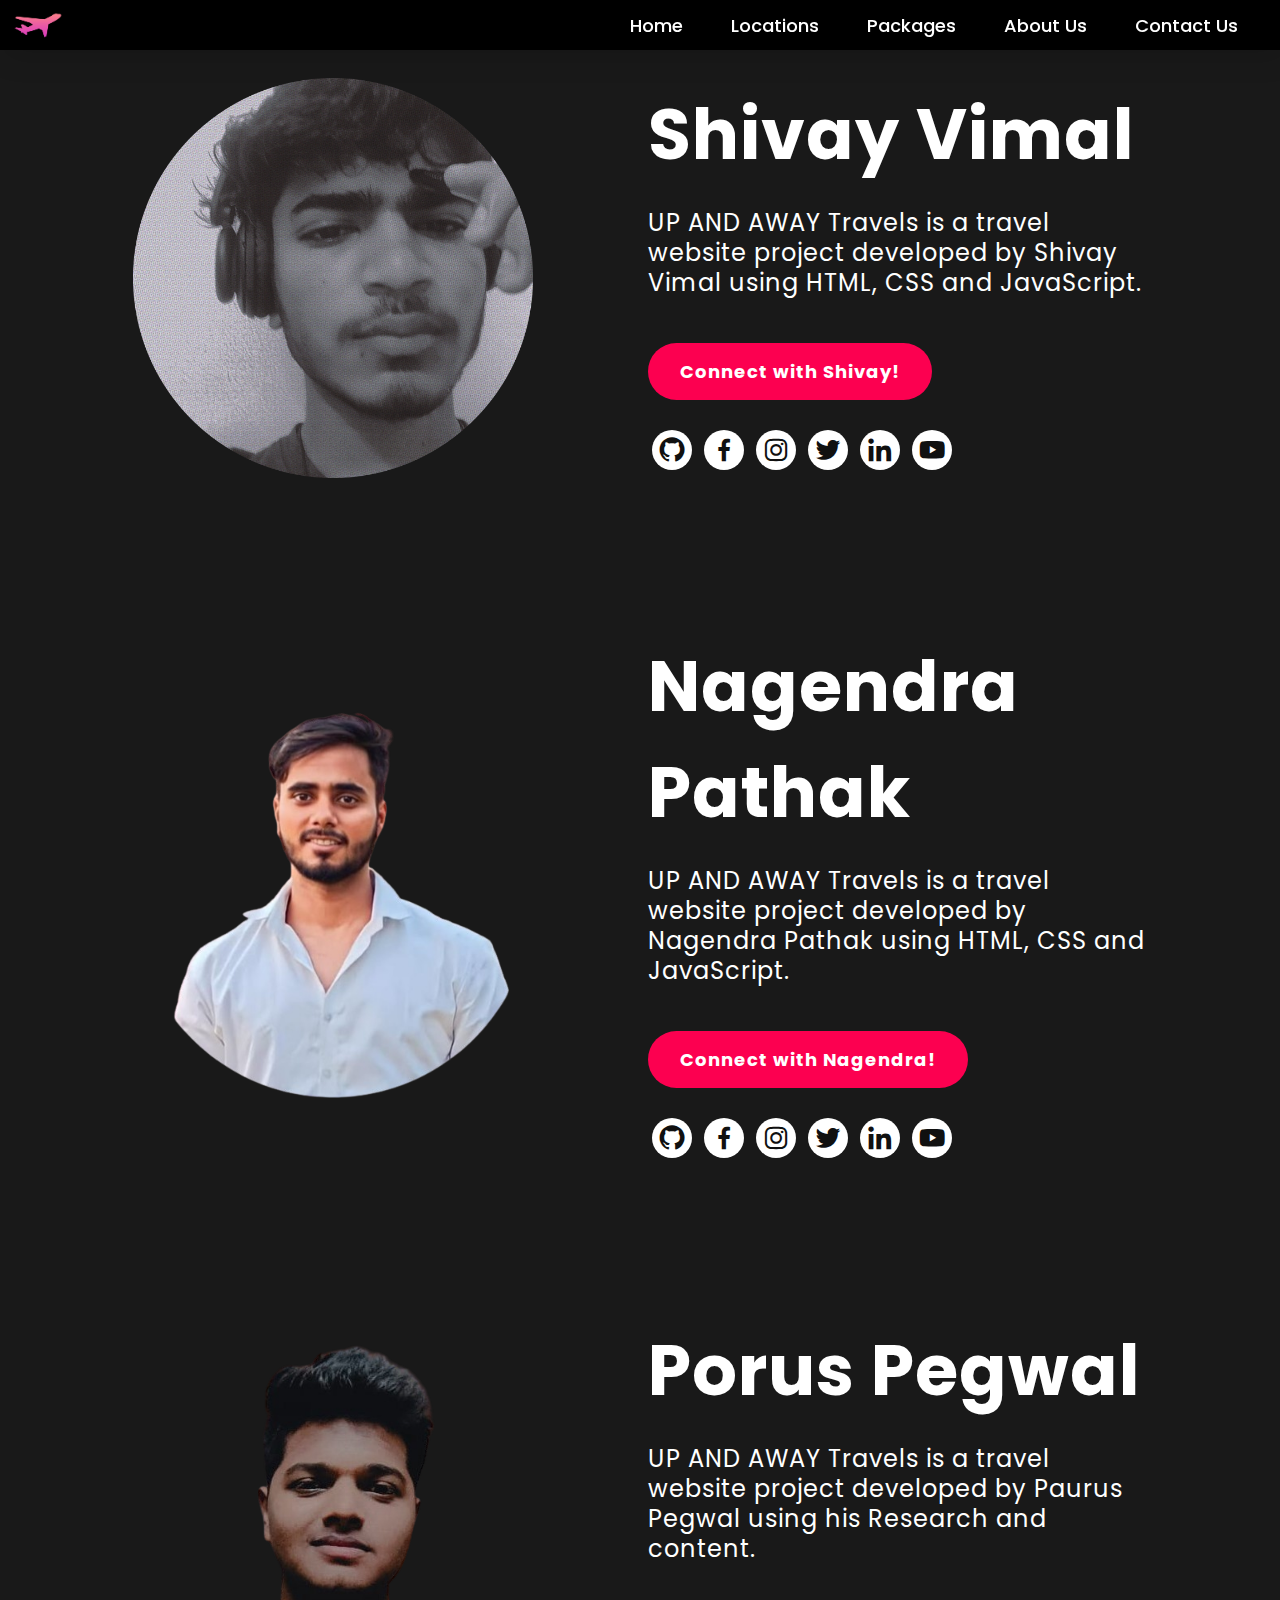
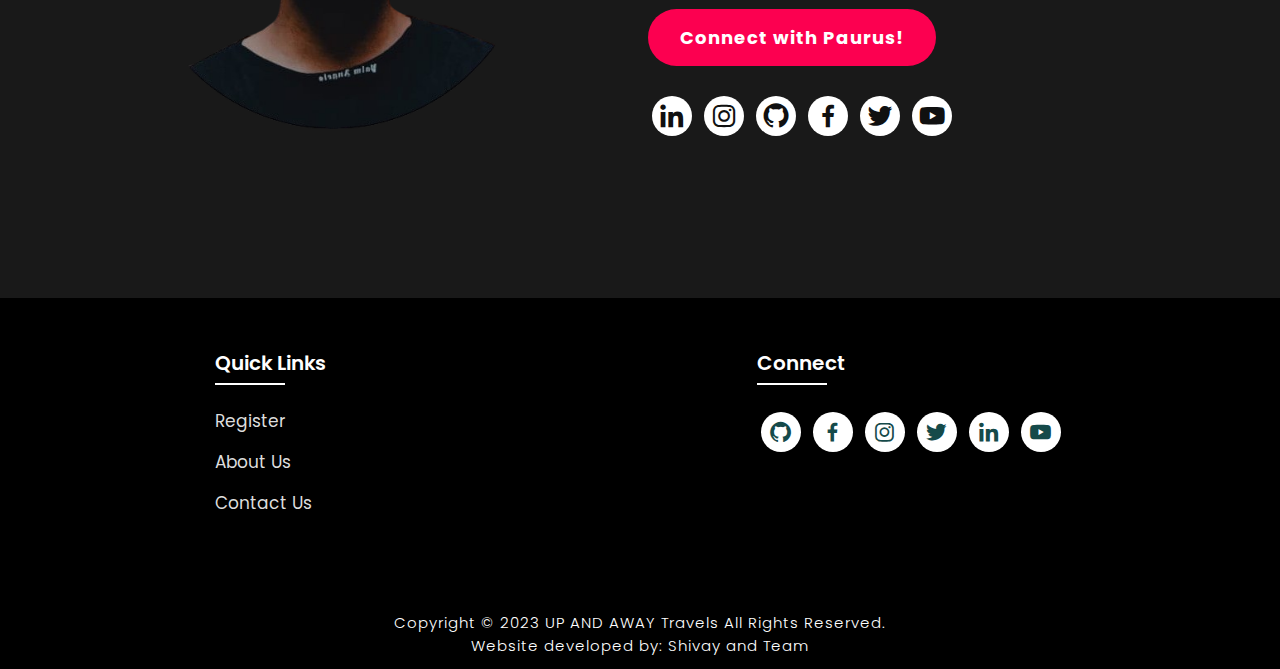
<file: about.html>
<!DOCTYPE html>
<html lang="en">
<head>
    <meta charset="UTF-8">
    <meta http-equiv="X-UA-Compatible" content="IE=edge">
    <meta name="viewport" content="width=device-width, initial-scale=1.0">
    <title>About Us</title>
    <link rel="icon" href="./files/logo.png">
    <link rel="stylesheet" type="text/css" href="css/style.css">
    <link rel="preconnect" href="https://fonts.googleapis.com">
    <link rel="preconnect" href="https://fonts.gstatic.com" crossorigin>
    <link href="https://fonts.googleapis.com/css2?family=Paytone+One&family=Poppins:wght@100;200;300;400;500;600;700;800;900&display=swap" rel="stylesheet">
    <link rel="stylesheet"
    href="https://unpkg.com/boxicons@latest/css/boxicons.min.css">
    <script src="script.js"></script>
    
</head>
<body class="aboutbody">
        <nav class="navbar" id="navbar">
            <img src="./files/logo.png" class="logo" alt="Logo" title="UP AND AWAY Travels">

            <ul >
                <li>
                    <a href="./index.html">Home</a>
                    <a href="./index.html#locations">Locations</a>
                    <a href="./index.html#package">Packages</a>
                    <a href="./about.html">About Us</a>
                    <a href="./contact.html">Contact Us</a>
                </li>
            </ul>
        </nav>
        
    <section class="about">
           <div class="main">
            <img src="./files/aboutpic.png" alt="My Photo">
            <div class="abt-text">
                <h1>Shivay Vimal <span></span></h1>
                <p>UP AND AWAY Travels is a travel website project developed by Shivay Vimal using HTML, CSS and JavaScript.</p>
                <a href="https://www.linkedin.com/in/shivay-vimal-1160a21a0/" class="connectbtn" target="_blank">Connect with Shivay!</a>

                <div class="connect-section">

                    <div class="social-icons">
                                <a href="https://github.com/Shivayvimal" target="_blank"><i class='bx bxl-github'></i></a>
                                <a href="https://www.facebook.com/profile.php?id=100016299660630" target="_blank"><i class='bx bxl-facebook'></i></a>
                                <a href="https://instagram.com/shivayvimal?igshid=YzAwZjE1ZTI0Zg==" target="_blank"><i class='bx bxl-instagram' ></i></a>
                                <a href="https://x.com/Shivayvimal1?t=aE0U4g6tml80Icpf-k5YhA&s=09" target="_blank"><i class='bx bxl-twitter' ></i></a>
                                <a href="https://www.linkedin.com/in/shivay-vimal-1160a21a0/" target="_blank"><i class='bx bxl-linkedin' ></i></a>
                                <a href="https://youtube.com/@god-of-war4?si=q8ouoiEt5e_L9AQO" target="_blank"><i class='bx bxl-youtube' ></i></a>
                    </div>

                </div>
            </div>
            

           </div>
           

    </section>

    <section class="about">
        <div class="main">
         <img src="./files/PIC3.png" alt="Nagendra Pathak">
         <div class="abt-text">
             <h1>Nagendra Pathak <span></span></h1>
             <p>UP AND AWAY Travels is a travel website project developed by Nagendra Pathak using HTML, CSS and JavaScript.</p>
             <a href="https://www.linkedin.com/in/shivay-vimal-1160a21a0/" class="connectbtn" target="_blank">Connect with Nagendra!</a>

             <div class="connect-section">

                 <div class="social-icons">
                             <a href="https://github.com/Nagendra-pathak" target="_blank"><i class='bx bxl-github'></i></a>
                             <a href="https://www.facebook.com/nagendra.pathak.50767?mibextid=ZbWKwL" target="_blank"><i class='bx bxl-facebook'></i></a>
                             <a href="https://www.instagram.com/nagendra.pathak.35/" target="_blank"><i class='bx bxl-instagram' ></i></a>
                             <a href="https://twitter.com/NagendraPa40007" target="_blank"><i class='bx bxl-twitter' ></i></a>
                             <a href="https://www.linkedin.com/in/nagendra-pathak-0b0b45230/" target="_blank"><i class='bx bxl-linkedin' ></i></a>
                             <a href="https://www.youtube.com/@DevilsClubYT" target="_blank"><i class='bx bxl-youtube' ></i></a>
                 </div>

             </div>
         </div>
         

        </div>
        

 </section>



 <section class="about">
    <div class="main">
     <img src="./files/PIC2.png" alt="Nagendra Pathak">
     <div class="abt-text">
         <h1>Porus Pegwal <span></span></h1>
         <p>UP AND AWAY Travels is a travel website project developed by Paurus Pegwal using his Research and content.</p>
         <a href="https://www.linkedin.com/in/shivay-vimal-1160a21a0/" class="connectbtn" target="_blank">Connect with Paurus!</a>

         <div class="connect-section">

             <div class="social-icons">
                        <a href="https://www.linkedin.com/in/paurus-a334bb201?utm_source=share&utm_campaign=share_via&utm_content=profile&utm_medium=android_app" target="_blank"><i class='bx bxl-linkedin' ></i></a>
                        <a href="https://instagram.com/porush_2108?igshid=NzZlODBkYWE4Ng==" target="_blank"><i class='bx bxl-instagram' ></i></a>
                        <a href="https://github.com/Shivayvimal" target="_blank"><i class='bx bxl-github'></i></a>
                         <a href="https://www.facebook.com/profile.php?id=100016299660630" target="_blank"><i class='bx bxl-facebook'></i></a>
                         <a href="https://x.com/Porush77161177?t=f8WyYNsBoYIsWIDiom9oOA&s=09" target="_blank"><i class='bx bxl-twitter' ></i></a>
                        <a href="https://youtube.com/@god-of-war4?si=q8ouoiEt5e_L9AQO" target="_blank"><i class='bx bxl-youtube' ></i></a>
             </div>

         </div>
     </div>
     

    </div>
    

</section>


    <!-- Footer -->

<!-- Footer -->

<section class="footer">
    <div class="foot">
        <div class="footer-content">
            
            <div class="footlinks">
                <h4>Quick Links</h4>
                <ul>
                    <li><a href="./register.html">Register</a></li>
                    <li><a href="./about.html">About Us</a></li>
                    <li><a href="./contact.html">Contact Us</a></li>
                </ul>
            </div>

            <div class="footlinks">
                <h4>Connect</h4>
                <div class="social">
                    <a href="https://github.com/Shivayvimal" target="_blank"><i class='bx bxl-github'></i></a>
                    <a href="https://www.facebook.com/profile.php?id=100016299660630" target="_blank"><i class='bx bxl-facebook'></i></a>
                    <a href="https://instagram.com/shivayvimal?igshid=YzAwZjE1ZTI0Zg==" target="_blank"><i class='bx bxl-instagram' ></i></a>
                    <a href="https://x.com/Shivayvimal1?t=aE0U4g6tml80Icpf-k5YhA&s=09" target="_blank"><i class='bx bxl-twitter' ></i></a>
                    <a href="https://www.linkedin.com/in/shivay-vimal-1160a21a0/" target="_blank"><i class='bx bxl-linkedin' ></i></a>
                    <a href="https://youtube.com/@god-of-war4?si=q8ouoiEt5e_L9AQO" target="_blank"><i class='bx bxl-youtube' ></i></a>
                </div>
            </div>
            
        </div>
    </div>

    <div class="end">
        <p>Copyright © 2023 UP AND AWAY Travels All Rights Reserved.<br>Website developed by: Shivay and Team</p>
    </div>
</section>

</body>
</html>
</file>
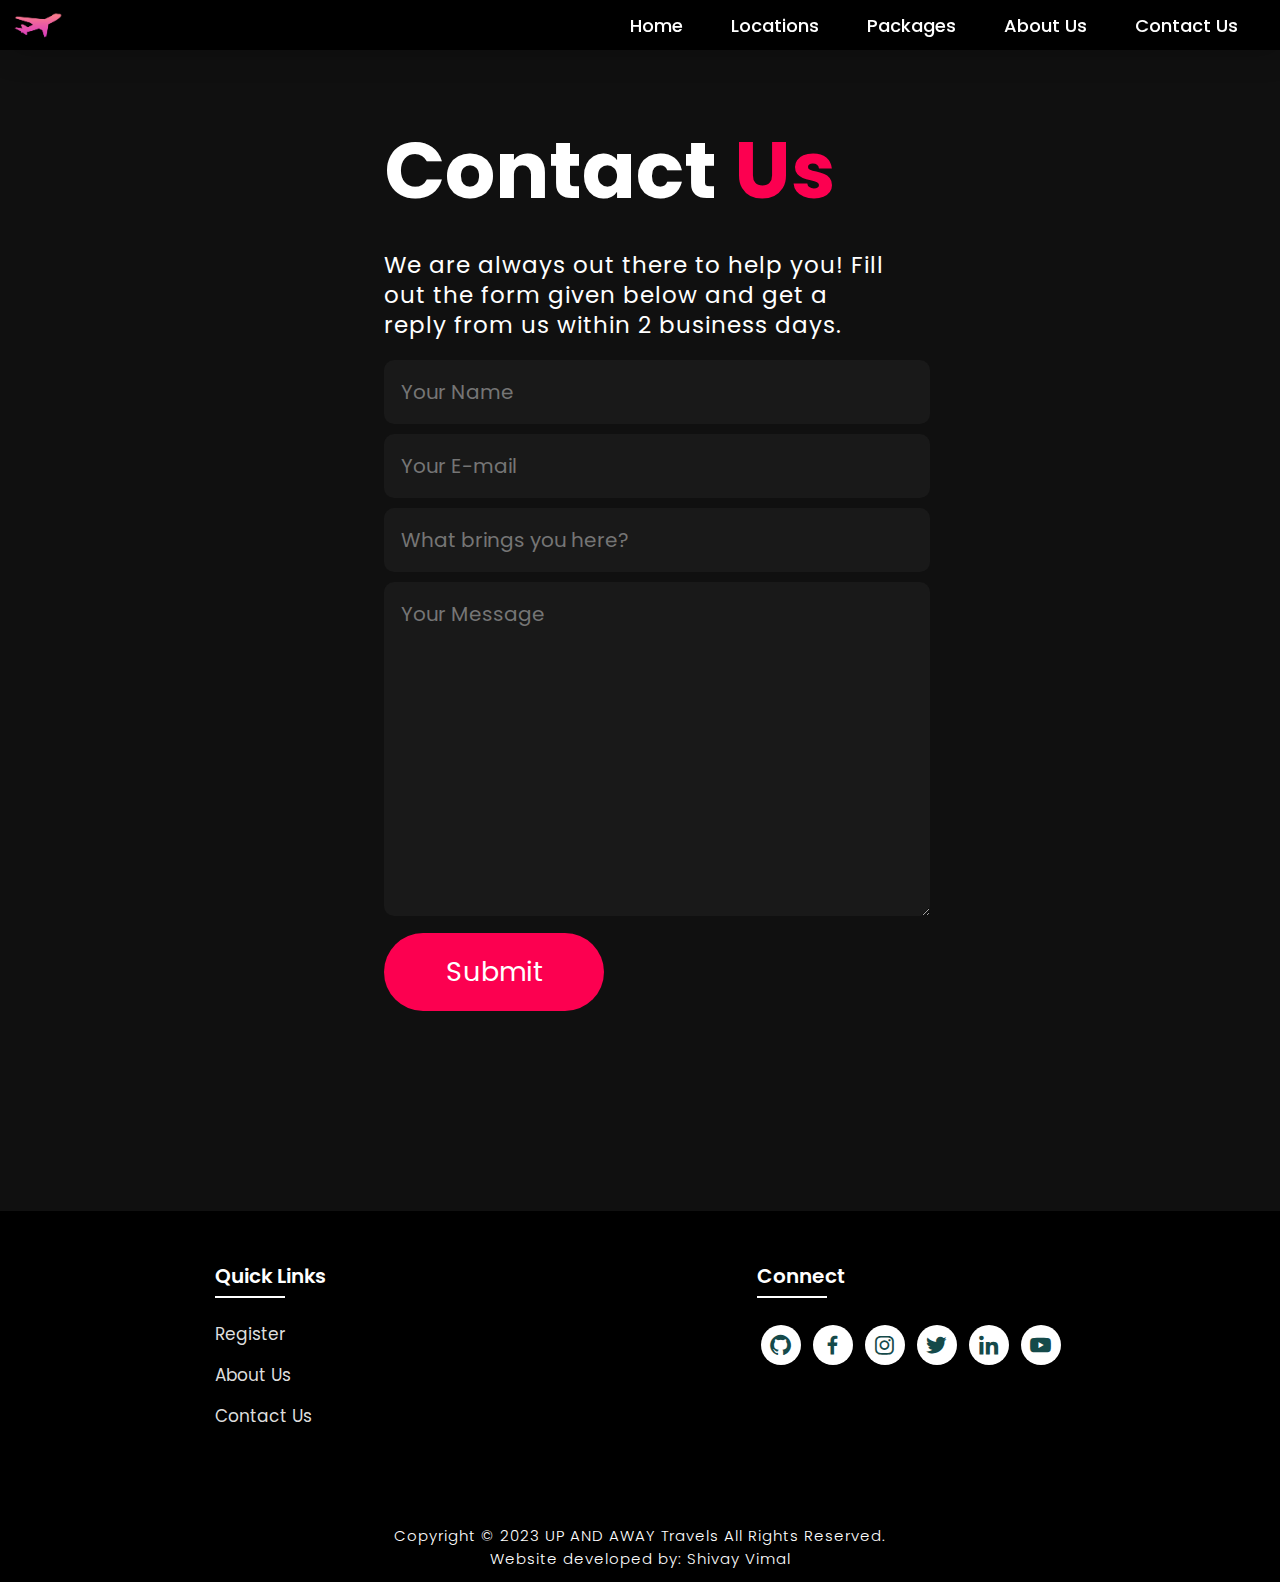
<file: contact.html>
<!DOCTYPE html>
<html lang="en">
<head>
    <meta charset="UTF-8">
    <meta http-equiv="X-UA-Compatible" content="IE=edge">
    <meta name="viewport" content="width=device-width, initial-scale=1.0">
    <title>Contact Us</title>
    <link rel="icon" href="./files/logo.png">
    <link rel="stylesheet" type="text/css" href="css/style.css">
    <link rel="preconnect" href="https://fonts.googleapis.com">
    <link rel="preconnect" href="https://fonts.gstatic.com" crossorigin>
    <link href="https://fonts.googleapis.com/css2?family=Paytone+One&family=Poppins:wght@100;200;300;400;500;600;700;800;900&display=swap" rel="stylesheet">   
    <link rel="stylesheet"
    href="https://unpkg.com/boxicons@latest/css/boxicons.min.css">
    <script src="script.js"></script>
    
</head>

<body class="contactbody">
           <nav class="navbar" id="navbar">
            <img src="./files/logo.png" class="logo" alt="Logo" title="UP AND AWA Travels">

            <ul class="navbar" id="navbar">
                <li>
                    <a href="./index.html">Home</a>
                    <a href="./index.html#locations">Locations</a>
                    <a href="./index.html#package">Packages</a>
                    <a href="./about.html">About Us</a>
                    <a href="./contact.html">Contact Us</a>
                </li>
            </ul>
        </nav>

        <section class="contact">
            <div class="contact-form">
                <h1>Contact <span>Us</span></h1>
                <p>We are always out there to help you! Fill out the form given below and get a reply from us within 2 business days.</p>
            <form action="">
                <input type="text" name="myname" placeholder="Your Name" required>
                <input type="email" name="email" placeholder="Your E-mail" required>
                <input type="text" name="subject" placeholder="What brings you here?" required>
                <textarea name="message" cols="30" rows="10" placeholder="Your Message" required></textarea>
                <input type="submit" value="Submit" class="submit-btn">
            </form>
            </div>
            
        </section>

<!-- Footer -->

<section class="footer">
    <div class="foot">
        <div class="footer-content">
            
            <div class="footlinks">
                <h4>Quick Links</h4>
                <ul>
                    <li><a href="./register.html">Register</a></li>
                    <li><a href="./about.html">About Us</a></li>
                    <li><a href="./contact.html">Contact Us</a></li>
                </ul>
            </div>

            <div class="footlinks">
                <h4>Connect</h4>
                <div class="social">
                    <a href="https://github.com/Shivayvimal" target="_blank"><i class='bx bxl-github'></i></a>
                    <a href="https://www.facebook.com/profile.php?id=100016299660630" target="_blank"><i class='bx bxl-facebook'></i></a>
                    <a href="https://instagram.com/shivayvimal?igshid=YzAwZjE1ZTI0Zg==" target="_blank"><i class='bx bxl-instagram' ></i></a>
                    <a href="https://x.com/Shivayvimal1?t=aE0U4g6tml80Icpf-k5YhA&s=09" target="_blank"><i class='bx bxl-twitter' ></i></a>
                    <a href="https://www.linkedin.com/in/shivay-vimal-1160a21a0?utm_source=share&utm_campaign=share_via&utm_content=profile&utm_medium=android_app" target="_blank"><i class='bx bxl-linkedin' ></i></a>
                    <a href="https://youtube.com/@god-of-war4?si=q8ouoiEt5e_L9AQO" target="_blank"><i class='bx bxl-youtube' ></i></a>
                </div>
            </div>
            
        </div>
    </div>

    <div class="end">
        <p>Copyright © 2023 UP AND AWAY Travels All Rights Reserved.<br>Website developed by: Shivay Vimal</p>
    </div>
</section>

</body>
</html>
</file>
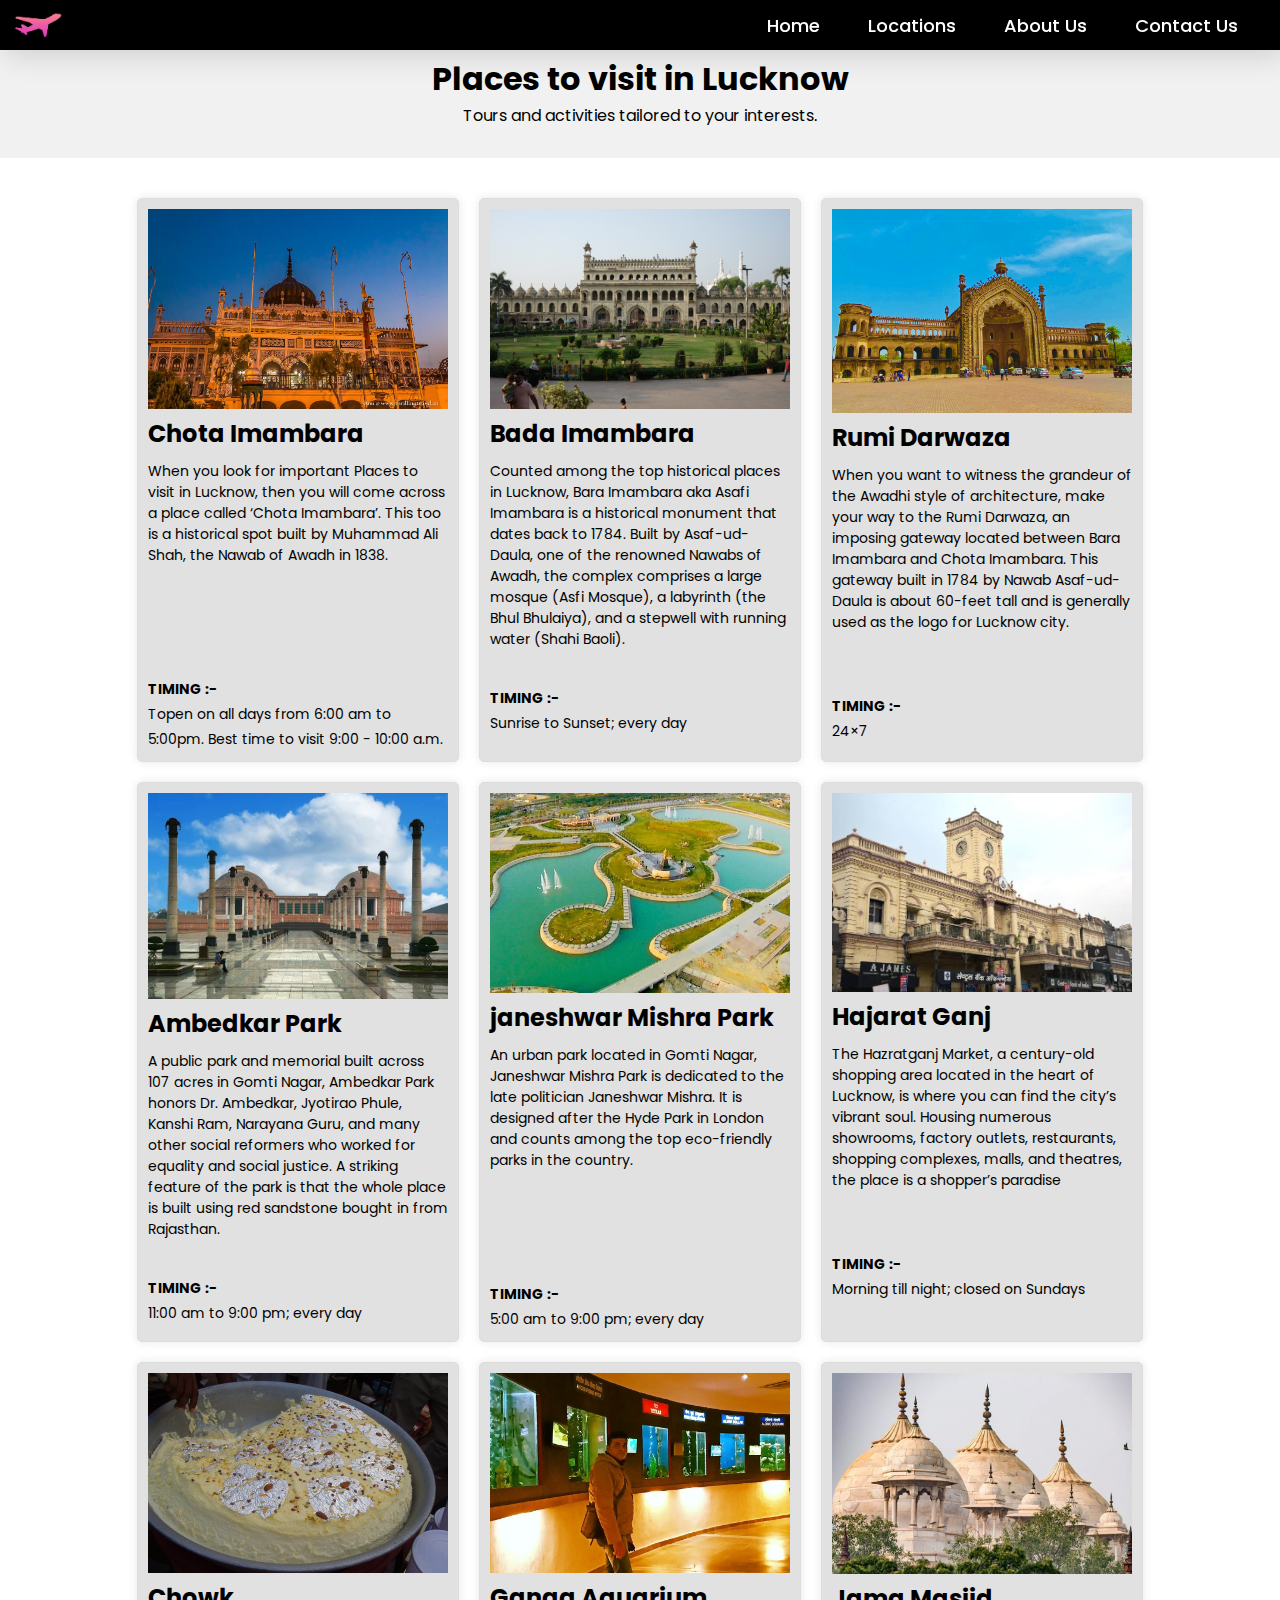
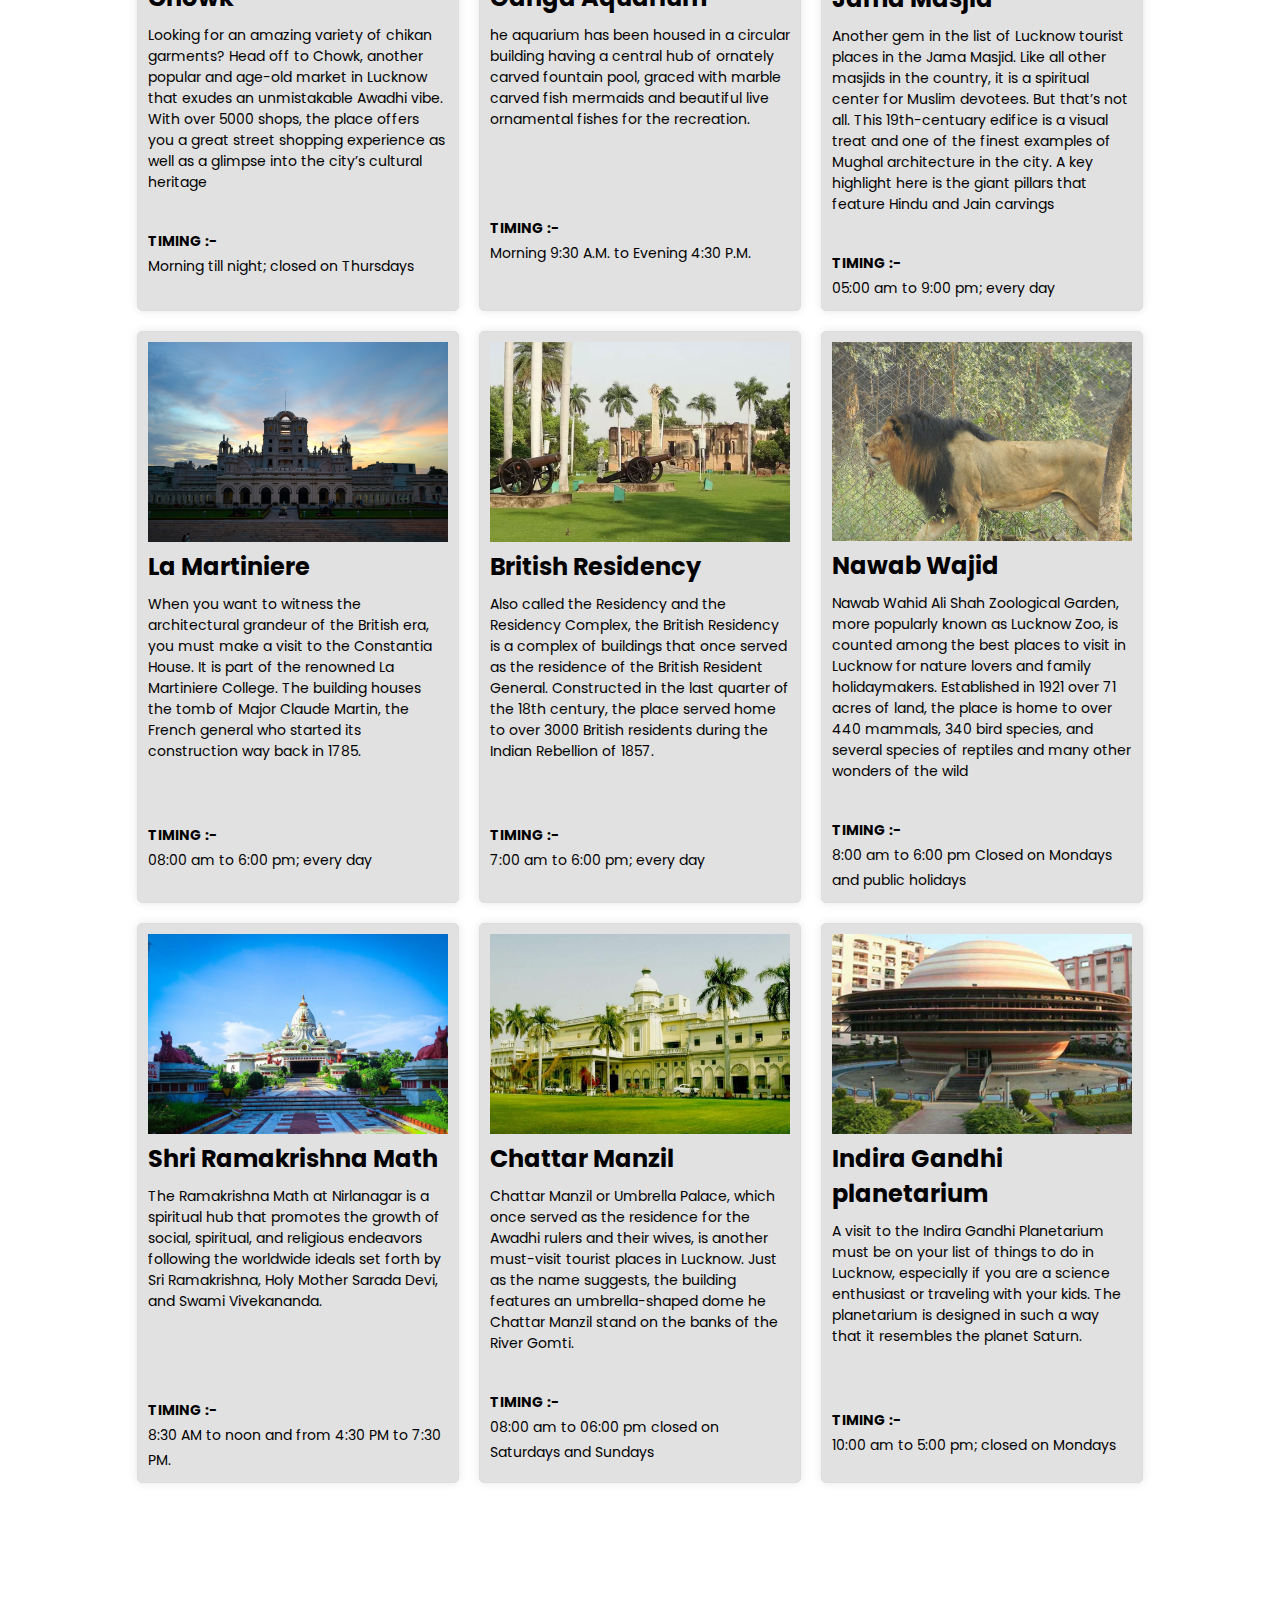
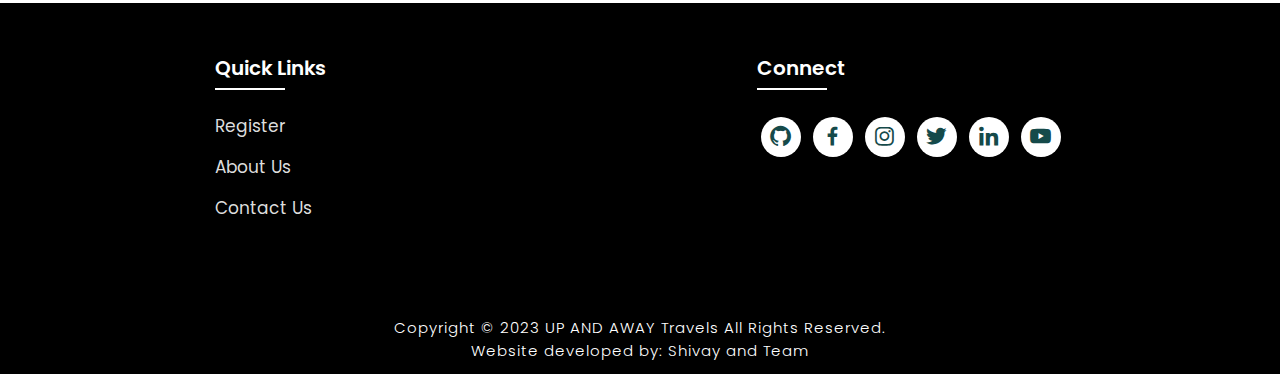
<file: lucknow.html>
<!DOCTYPE html>
<html lang="en">
<head>
    <meta charset="UTF-8">
    <meta http-equiv="X-UA-Compatible" content="IE=edge">
    <meta name="viewport" content="width=device-width, initial-scale=1.0">
    <title>Lucknow</title>
    <link rel="icon" href="./files/logo.png">
    <link rel="stylesheet" type="text/css" href="./css/style.css">
    <link rel="preconnect" href="https://fonts.googleapis.com">
    <link rel="preconnect" href="https://fonts.gstatic.com" crossorigin>
    <link href="https://fonts.googleapis.com/css2?family=Paytone+One&family=Poppins:wght@100;200;300;400;500;600;700;800;900&display=swap" rel="stylesheet">
    <link rel="stylesheet"
    href="https://unpkg.com/boxicons@latest/css/boxicons.min.css">
    <script src="script.js"></script>
   
</head>
<body>
    <nav class="navbar" id="navbar">
        <img src="./files/logo.png" class="logo" alt="Logo" title="UP AND AWAY Travels">

        <ul >
            <li>
                <a href="./index.html">Home</a>
                <a href="./index.html#locations">Locations</a>
                <!-- <a href="./index.html#package">Packages</a>  -->
                <a href="./about.html">About Us</a>
                <a href="./contact.html">Contact Us</a>
            </li>
        </ul>
    </nav>
    <div class="header">
        <br>
        <h1>Places to visit in Lucknow </h1>
        <p>Tours and activities tailored to your interests.</p>
    </div>
    <div class="places">
        <div class="place">
            <a href="https://en.wikipedia.org/wiki/Chota_Imambara" target="_blank">
            <img src="./files/Chota-Imambara.jpg" alt="Chota-Imambara"></a>
            <h2>Chota Imambara</h2>
            <p>When you look for important Places to visit in Lucknow, then you will come across a place called ‘Chota Imambara’. This too is a historical spot built by Muhammad Ali Shah, the Nawab of Awadh in 1838.</p>
           <br><br><br> <span><br>
            <b>TIMING :-</b><br>Topen on all days from 6:00 am to 5:00pm. Best time to visit 9:00 - 10:00 a.m.</span>
        </div>
        <div class="place">
            <a href="https://en.wikipedia.org/wiki/Bara_Imambara" target="_blank">
            <img src="./files/bada-imambara.jpg" alt="bada-imambara" ></a>
            <h2>Bada Imambara</h2>
            <p>Counted among the top historical places in Lucknow, Bara Imambara aka Asafi Imambara is a historical monument that dates back to 1784. Built by Asaf-ud-Daula, one of the renowned Nawabs of Awadh, the complex comprises a large mosque (Asfi Mosque), a labyrinth (the Bhul Bhulaiya), and a stepwell with running water (Shahi Baoli). </p>
            <span><br>
            <b>TIMING :-</b><br>Sunrise to Sunset; every day 
        </span>
        </div>
        <div class="place">
            <a href="https://en.wikipedia.org/wiki/Rumi_Darwaza" target="_blank">
            <img src="./files/roomi-darwaz.jpg" alt="roomi-darwaz"></a>
            <h2>Rumi Darwaza</h2>
            <p>When you want to witness the grandeur of the Awadhi style of architecture, make your way to the Rumi Darwaza, an imposing gateway located between Bara Imambara and Chota Imambara. This gateway built in 1784 by Nawab Asaf-ud-Daula is about 60-feet tall and is generally used as the logo for Lucknow city. </p>
           <br> <span><br>
            <b>TIMING :-</b><br>24×7</span>
        </div>
        <div class="place">
            <a href="https://en.wikipedia.org/wiki/Ambedkar_Memorial_Park" target="_blank">
            <img src="./files/ambedkar-park.jpg" alt="ambedkar-park"></a>
            <h2>Ambedkar Park</h2>
            <p>A public park and memorial built across 107 acres in Gomti Nagar, Ambedkar Park honors Dr. Ambedkar, Jyotirao Phule, Kanshi Ram, Narayana Guru, and many other social reformers who worked for equality and social justice. A striking feature of the park is that the whole place is built using red sandstone bought in from Rajasthan.</p>
            <span><br>
            <b>TIMING :-</b><br>11:00 am to 9:00 pm; every day </span>
        </div>
        <div class="place">
            <a href="https://en.wikipedia.org/wiki/Janeshwar_Mishra_Park" target="_blank">
            <img src="./files/janeshwar-mishra-park.jpg" alt="janeshwar-mishra-park"></a>
            <h2>janeshwar Mishra Park</h2>
            <p>An urban park located in Gomti Nagar, Janeshwar Mishra Park is dedicated to the late politician Janeshwar Mishra. It is designed after the Hyde Park in London and counts among the top eco-friendly parks in the country.</p>
            <br>
           <br><br><span><br>
            <b>TIMING :-</b><br>5:00 am to 9:00 pm; every day </span>
        </div>
        <div class="place">
            <a href="https://en.wikipedia.org/wiki/Hazratganj" target="_blank">
            <img src="./files/hajarat-gaj.jpeg" alt="hajarat-gaj"></a>
            <h2>Hajarat Ganj</h2>
            <p>The Hazratganj Market, a century-old shopping area located in the heart of Lucknow, is where you can find the city’s vibrant soul. Housing numerous showrooms, factory outlets, restaurants, shopping complexes, malls, and theatres, the place is a shopper’s paradise</p>
           <br> <span><br>
            <b>TIMING :-</b><br>Morning till night; closed on Sundays
        <!-- <b>Must-visit destinations</b>Sahara Mall, Janpath, Kashmir Government Arts Emporium, Gandhi Ashram, Ram Advani Booksellers, Naza Computer Market</span> -->
        </div>  
        <div class="place">
            <a href="https://www.lucknowonline.in/city-guide/chowk-lucknow" target="_blank">
            <img src="./files/chowk.jpg" alt="chowk"></a>
            <h2>Chowk</h2>
            <p>Looking for an amazing variety of chikan garments? Head off to Chowk, another popular and age-old market in Lucknow that exudes an unmistakable Awadhi vibe. With over 5000 shops, the place offers you a great street shopping experience as well as a glimpse into the city’s cultural heritage</p>
            <span><br>
            <b>TIMING :-</b><br>Morning till night; closed on Thursdays</span>
        </div>
        <div class="place">
            <a href="https://www.nbfgr.res.in/Ganga_Aquarium/" target="_blank">
            <img src="./files/ganga aquarium.jpg" alt="ganga aquarium"></a>
            <h2>Ganga Aquarium</h2>
            <p>he aquarium has been housed in a circular building having a central hub of ornately carved fountain pool, graced with marble carved fish mermaids and beautiful live ornamental fishes for the recreation.</p>
            
            
            <br>
            <br><span><br>
            <b>TIMING :-</b><br>Morning 9:30 A.M. to Evening 4:30 P.M.</span>
        </div>
        <div class="place">
            <a href="https://en.wikipedia.org/wiki/Jama_Mosque,_Lucknow" target="_blank">
            <img src="./files/moti-masqid.jpg" alt="moti-masqid"></a>
            <h2>Jama Masjid</h2>
            <p>Another gem in the list of Lucknow tourist places in the Jama Masjid. Like all other masjids in the country, it is a spiritual center for Muslim devotees. But that’s not all. This 19th-centuary edifice is a visual treat and one of the finest examples of Mughal architecture in the city. A key highlight here is the giant pillars that feature Hindu and Jain carvings</p>
            <span><br>
            <b>TIMING :-</b><br>05:00 am to 9:00 pm; every day</span>
        </div>
        <div class="place">
            <a href="https://en.wikipedia.org/wiki/La_Martini%C3%A8re_College,_Lucknow" target="_blank">
            <img src="./files/La_Martiniere_87.jpg" alt="La_Martiniere_87"></a>
            <h2>La Martiniere</h2>
            <p>When you want to witness the architectural grandeur of the British era, you must make a visit to the Constantia House. It is part of the renowned La Martiniere College. The building houses the tomb of Major Claude Martin, the French general who started its construction way back in 1785.</p>
            <br><span><br>
            <b>TIMING :-</b><br> 08:00 am to 6:00 pm; every day</span>
        </div>
        <div class="place">
            <a href="https://en.wikipedia.org/wiki/The_Residency,_Lucknow" target="_blank">
            <img src="./files/british-residency.jpg" alt="british-residency"></a>
            <h2>British Residency</h2>
            <p>Also called the Residency and the Residency Complex, the British Residency is a complex of buildings that once served as the residence of the British Resident General. Constructed in the last quarter of the 18th century, the place served home to over 3000 British residents during the Indian Rebellion of 1857.</p>
            <br><span><br>
            <b>TIMING :-</b><br>7:00 am to 6:00 pm; every day</span>
        </div>
        <div class="place">
            <a href="https://en.wikipedia.org/wiki/Nawab_Wajid_Ali_Shah_Prani_Udyan" target="_blank">
            <img src="./files/Nawab-Wajid.jpg" alt="Nawab-Wajid"></a>
            <h2>Nawab Wajid</h2>
            <p>Nawab Wahid Ali Shah Zoological Garden, more popularly known as Lucknow Zoo, is counted among the best places to visit in Lucknow for nature lovers and family holidaymakers. Established in 1921 over 71 acres of land, the place is home to over 440 mammals, 340 bird species, and several species of reptiles and many other wonders of the wild</p>
            <span><br>
            <b>TIMING :-</b><br>
            8:00 am to 6:00 pm 
            Closed on Mondays and public holidays</span>
        </div>
        <div class="place">
            <a href="https://en.wikipedia.org/wiki/Ramakrishna_Math" target="_blank">
            <img src="./files/shri-ramakrishna-math.jpg" alt="shri-ramakrishna-math"></a>
            <h2>Shri Ramakrishna Math</h2>
            <p>The Ramakrishna Math at Nirlanagar is a spiritual hub that promotes the growth of social, spiritual, and religious endeavors following the worldwide ideals set forth by Sri Ramakrishna, Holy Mother Sarada Devi, and Swami Vivekananda.</p>
            <br><br><span><br>
            <b>TIMING :-</b><br>8:30 AM to noon and from 4:30 PM to 7:30 PM.</span>
        </div>
        <div class="place">
            <a href="https://en.wikipedia.org/wiki/Chattar_Manzil" target="_blank">
            <img src="./files/chattar-manzil.jpg" alt="chattar-manzil"></a>
            <h2>Chattar Manzil</h2>
            <p>Chattar Manzil or Umbrella Palace, which once served as the residence for the Awadhi rulers and their wives, is another must-visit tourist places in Lucknow. Just as the name suggests, the building features an umbrella-shaped dome he Chattar Manzil stand on the banks of the River Gomti.</p>
            <span><br>
            <b>TIMING :-</b><br> 08:00 am to 06:00 pm closed on Saturdays and Sundays</span>
        </div>
        <!-- <div class="place">
            <img src="./files/1857-memorial-museum.jpg" alt="1857-memorial-museum">
            <h2>1857 Memorial Museum</h2>
            <p>When you look for important Places to visit in Lucknow, then you will come across a place called ‘Chota Imambara’. This too is a historical spot built by Muhammad Ali Shah, the Nawab of Awadh in 1838.</p>
            <span><br>
            <b>TIMING</b><br>The Imambara remains open on all days from 6:00 am to 5:00pm. Best time to visit 9:00 - 10:00 a.m.</span>
        </div> -->
        <div class="place">
            <a href="https://en.wikipedia.org/wiki/Indira_Gandhi_Planetarium" target="_blank">
            <img src="./files/indira-gandhi-planetarium.jpg" alt="indira-gandhi-planetarium"></a>
            <h2>Indira Gandhi planetarium</h2>
            <p>A visit to the Indira Gandhi Planetarium must be on your list of things to do in Lucknow, especially if you are a science enthusiast or traveling with your kids. The planetarium is designed in such a way that it resembles the planet Saturn.</p>
            <br><span><br>
            <b>TIMING :-</b><br>10:00 am to 5:00 pm; closed on Mondays</span>
        </div>
       
    <!-- <footer></footer> -->
    </div>
    <script src="script.js"></script>
    <section class="footer">
        <div class="foot">
            <div class="footer-content">
                
                <div class="footlinks">
                    <h4>Quick Links</h4>
                    <ul>
                        <li><a href="./register.html">Register</a></li>
                        <li><a href="./about.html">About Us</a></li>
                        <li><a href="./contact.html">Contact Us</a></li>
                    </ul>
                </div>
    
                <div class="footlinks">
                    <h4>Connect</h4>
                    <div class="social">
                        <a href="https://github.com/Shivayvimal" target="_blank"><i class='bx bxl-github'></i></a>
                        <a href="https://www.facebook.com/profile.php?id=100016299660630" target="_blank"><i class='bx bxl-facebook'></i></a>
                        <a href="https://instagram.com/shivayvimal?igshid=YzAwZjE1ZTI0Zg==" target="_blank"><i class='bx bxl-instagram' ></i></a>
                        <a href="https://x.com/Shivayvimal1?t=aE0U4g6tml80Icpf-k5YhA&s=09" target="_blank"><i class='bx bxl-twitter' ></i></a>
                        <a href="https://www.linkedin.com/in/shivay-vimal-1160a21a0?utm_source=share&utm_campaign=share_via&utm_content=profile&utm_medium=android_app" target="_blank"><i class='bx bxl-linkedin' ></i></a>
                        <a href="https://youtube.com/@god-of-war4?si=q8ouoiEt5e_L9AQO" target="_blank"><i class='bx bxl-youtube' ></i></a>
                        
                    </div>
                </div>
                
            </div>
        </div>
    
        <div class="end">
            <p>Copyright © 2023 UP AND AWAY Travels All Rights Reserved.<br>Website developed by: Shivay and Team</p>
        </div>
    </section>
</body>
</html>
</file>
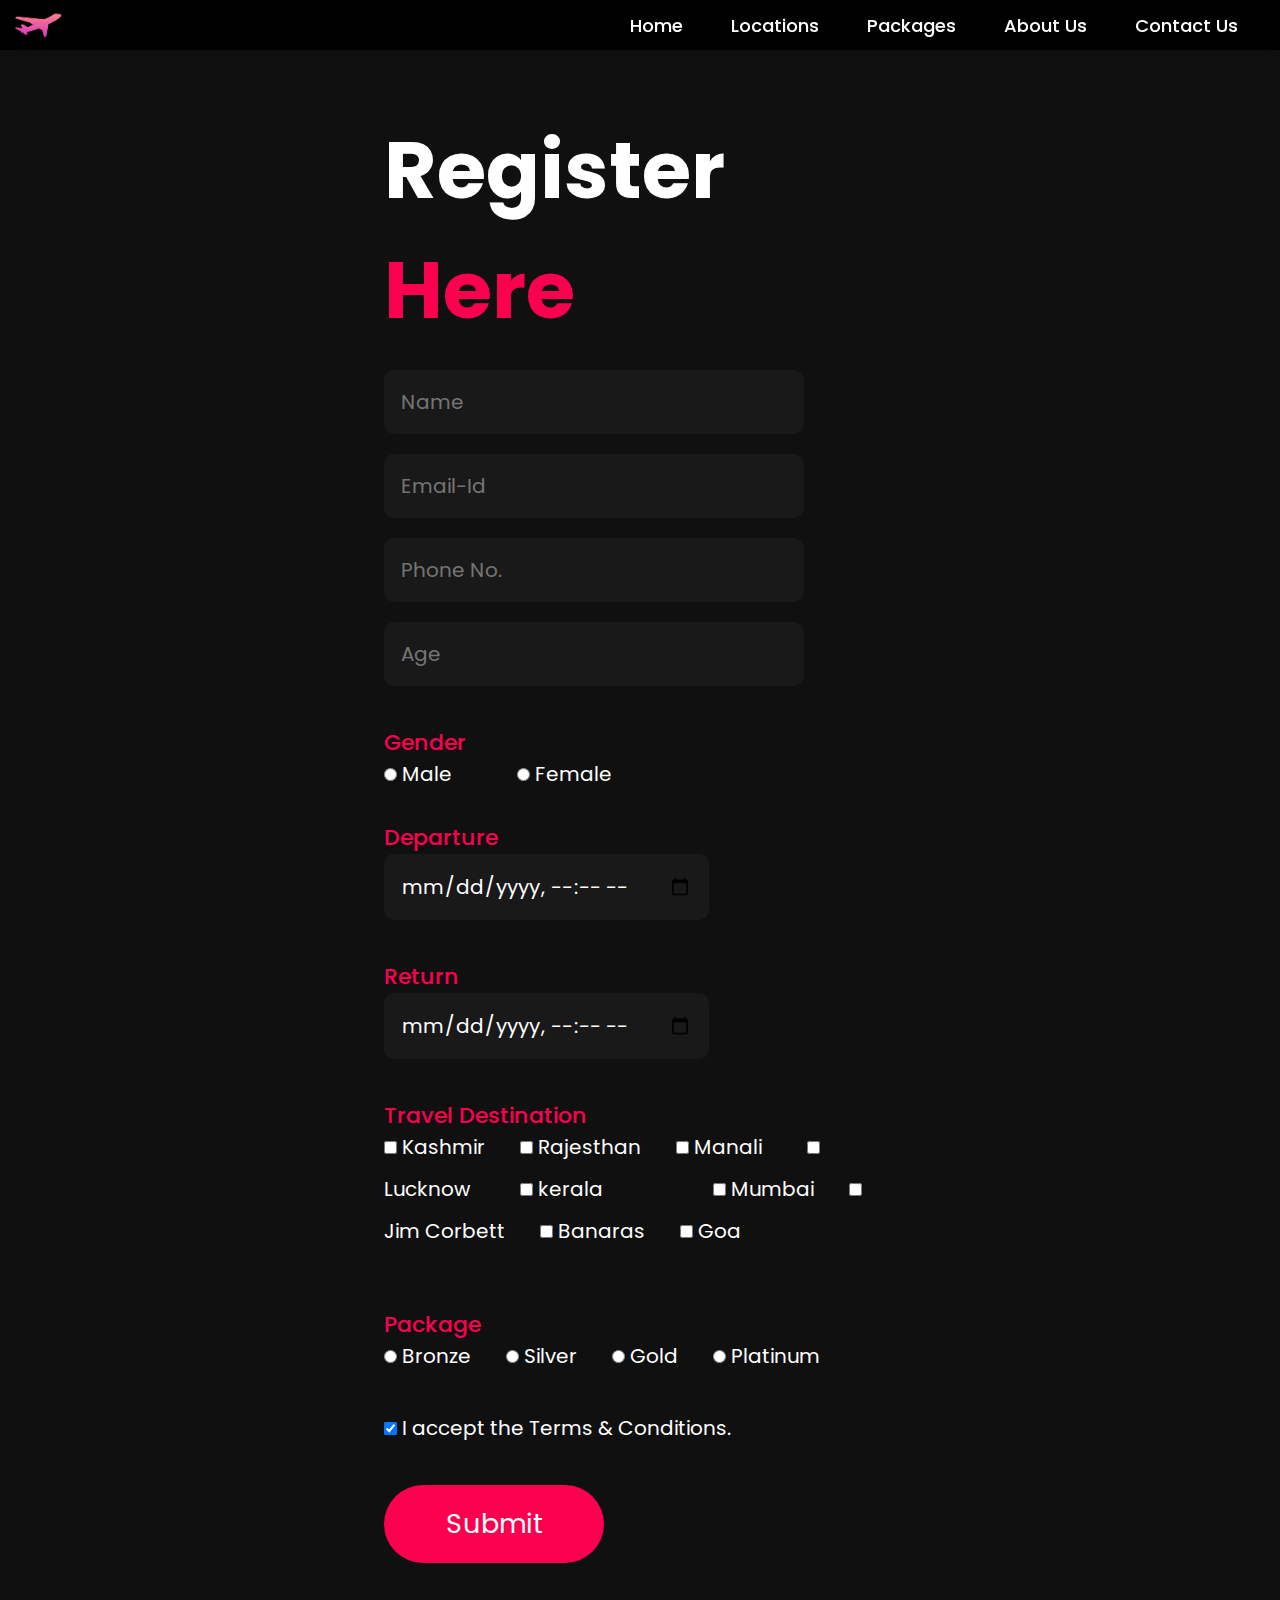
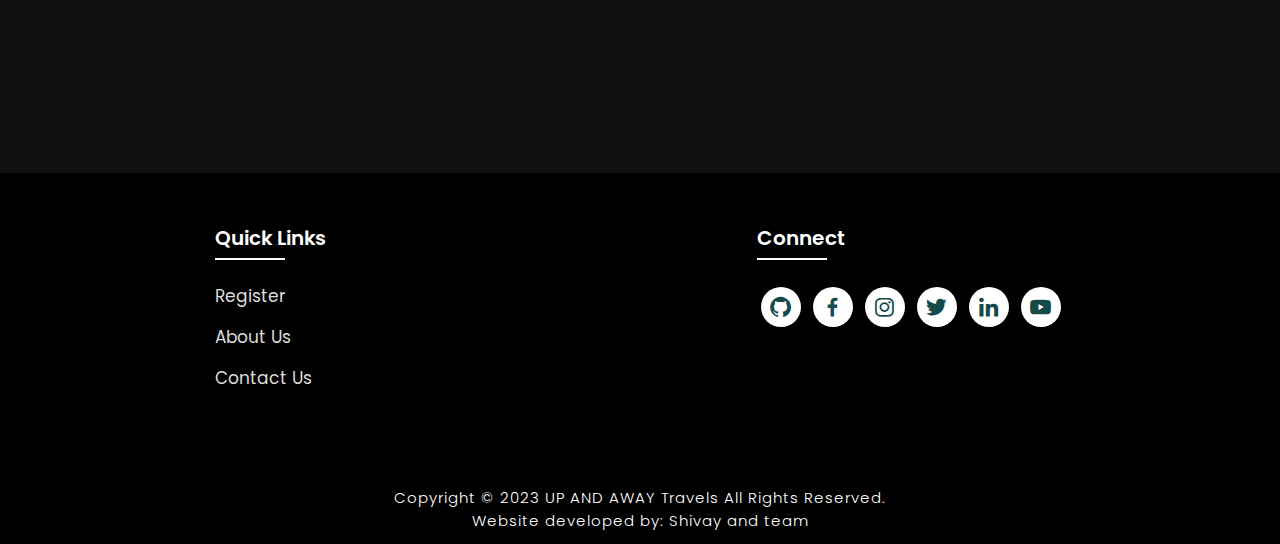
<file: register.html>
<!DOCTYPE html>
<html lang="en">
<head>
    <meta charset="UTF-8">
    <meta http-equiv="X-UA-Compatible" content="IE=edge">
    <meta name="viewport" content="width=device-width, initial-scale=1.0">
    <title>Register Here</title>
    <link rel="icon" href="./files/logo.png">
    <link rel="stylesheet" type="text/css" href="css/style.css">
    <link rel="preconnect" href="https://fonts.googleapis.com">
    <link rel="preconnect" href="https://fonts.gstatic.com" crossorigin>
    <link href="https://fonts.googleapis.com/css2?family=Paytone+One&family=Poppins:wght@100;200;300;400;500;600;700;800;900&display=swap" rel="stylesheet">
    <link rel="stylesheet"
    href="https://unpkg.com/boxicons@latest/css/boxicons.min.css">
    <script src="script.js"></script>
</head>
<body class="register-body">

    <nav class="navbar" id="navbar">
        <img src="./files/logo.png" class="logo" alt="Logo" title="FirstFlight Travels">

        <ul>
            <li>
                <a href="./index.html">Home</a>
                <a href="./index.html#locations">Locations</a>
                <a href="./index.html#package">Packages</a>
                <a href="./about.html">About Us</a>
                <a href="./contact.html">Contact Us</a>
            </li>
        </ul>
    </nav>

    <section class="registration">
        <div class="register-form">
            <h1>Register <span>Here</span></h1>
            <form action="" onsubmit="return validateform()">

            <input type="text" name="myname1" placeholder="Name" id="name" required>
            <input type="email" name="myemail" placeholder="Email-Id" id="" required>
            <input type="tel" name="myphone" placeholder="Phone No." id="phonenum" required>
            <input type="number" name="myage" placeholder="Age" id="" required>
            <h4>Gender</h4>
            <input type="radio" name="mygender" id="" required> Male &nbsp; &nbsp; &nbsp; &nbsp; &nbsp; &nbsp; 
            <input type="radio" name="mygender" id=""> Female
            <h4>Departure</h4>
            <input type="datetime-local" name="departuredate" id="" required>
            <h4>Return</h4>
            <input type="datetime-local" name="returndate" id="" required>
            <h4>Travel Destination</h4>
            <input type="checkbox" name="td" id=""> Kashmir &nbsp; &nbsp; &nbsp;
            <input type="checkbox" name="td" id=""> Rajesthan &nbsp; &nbsp; &nbsp;
            <input type="checkbox" name="td" id=""> Manali&nbsp; &nbsp; &nbsp;&nbsp; &nbsp; 
            <input type="checkbox" name="td" id=""> Lucknow &nbsp; &nbsp; &nbsp;&nbsp; &nbsp; 
            <input type="checkbox" name="td" id=""> kerala &nbsp; &nbsp; &nbsp; &nbsp; &nbsp;&nbsp; &nbsp; &nbsp; &nbsp; &nbsp; &nbsp; 
            <input type="checkbox" name="td" id=""> Mumbai &nbsp; &nbsp; &nbsp; 
            <input type="checkbox" name="td" id=""> Jim Corbett &nbsp; &nbsp; &nbsp;
            <input type="checkbox" name="td" id=""> Banaras &nbsp; &nbsp; &nbsp;
            <input type="checkbox" name="td" id=""> Goa &nbsp; &nbsp; &nbsp; &nbsp; 
            <br> <br>
            <h4>Package</h4>
            <input type="radio" name="locations" id="loc1" required> Bronze &nbsp; &nbsp; &nbsp;
            <input type="radio" name="locations" id="loc1"> Silver &nbsp; &nbsp; &nbsp;
            <input type="radio" name="locations" id="loc1"> Gold &nbsp; &nbsp; &nbsp;
            <input type="radio" name="locations" id="loc1"> Platinum &nbsp; &nbsp; &nbsp;
            <br> <br> 
            <input type="checkbox" name="t&c" id="" checked required> I accept the Terms & Conditions.
            <br> <br> 
            <input type="submit" value="Submit" class="submitbtn">

        </form>
        </div>
    </section>

<!-- Footer -->

<section class="footer">
    <div class="foot">
        <div class="footer-content">
            
            <div class="footlinks">
                <h4>Quick Links</h4>
                <ul>
                    <li><a href="./register.html">Register</a></li>
                    <li><a href="./about.html">About Us</a></li>
                    <li><a href="./contact.html">Contact Us</a></li>
                </ul>
            </div>

            <div class="footlinks">
                <h4>Connect</h4>
                <div class="social">
                    <a href="https://github.com/Shivayvimal" target="_blank"><i class='bx bxl-github'></i></a>
                    <a href="https://www.facebook.com/profile.php?id=100016299660630" target="_blank"><i class='bx bxl-facebook'></i></a>
                    <a href="https://instagram.com/shivayvimal?igshid=YzAwZjE1ZTI0Zg==" target="_blank"><i class='bx bxl-instagram' ></i></a>
                    <a href="https://x.com/Shivayvimal1?t=aE0U4g6tml80Icpf-k5YhA&s=09" target="_blank"><i class='bx bxl-twitter' ></i></a>
                    <a href="https://www.linkedin.com/in/shivay-vimal-1160a21a0?utm_source=share&utm_campaign=share_via&utm_content=profile&utm_medium=android_app" target="_blank"><i class='bx bxl-linkedin' ></i></a>
                    <a href="https://youtube.com/@god-of-war4?si=q8ouoiEt5e_L9AQO" target="_blank"><i class='bx bxl-youtube' ></i></a>
                </div>
            </div>
            
        </div>
    </div>

    <div class="end">
        <p>Copyright © 2023 UP AND AWAY Travels All Rights Reserved.<br>Website developed by: Shivay and team</p>
    </div>
</section>

<!-- Javascript -->
<script>
    function validateform(){ 
        var tel=document.getElementById("phonenum").value;  

        if(tel.length<10){  
            alert("Phone number must be of atleast 10 digits!");  
            return false;  
        } else if(isNaN(tel)){
            alert("Phone number should not include character!");
            return false;
        }
        return true;
}  
</script>

</body>
</html>
</file>
<file: css/style.css>
/* body{
     background-color: rgb(123, 143, 143);
} */
*{
    padding:0;
    margin:0;
    box-sizing:border;
    font-family:'Poppins',sans-serif;
    text-decoration: none;
    list-style: none;
    scroll-behavior: smooth;
}

/* Home page */

.banner{
    width:100%;
    height: 100vh;
    overflow: hidden;
    display: flex;
    justify-content: center;
    align-items: center;
}

.banner video{
    position: absolute;
    top: 0;
    left: 0;
    object-fit: cover;
    width: 100%;
    height: 100%;
    pointer-events: none;
}

.content{
    position: relative;
    z-index: 1;
    width: 100%;
    height: 100vh;
    background-image: linear-gradient(rgba(1, 0, 5, 0.3),rgba(4, 1, 17, 0.3));



}

nav{
    width: 100%;
    position: fixed;
    background-color: rgb(0, 0, 0);
    box-shadow: 5px 5px 30px rgba(0, 0, 0, 15%);
    display: flex;
    align-items: center;
    justify-content: space-between;
}

nav .logo{
    width: 50px;
    margin: vh;
    margin-left: 1%;

}

nav ul li{
    list-style: none;
    display: inline-block;
    margin-left: 20px;
}

.navbar{
    display: flex;
    margin-right: vh;
    top: 0;
    transition: top 0.02s;
}
.navbar ul {
    list-style-type: none;
    margin: 0;
    padding: 0;
    overflow: hidden;
}
.navbar li {
    display: inline;
    margin-right: 20px;}

.navbar a{
    color: white;
    font-size: 18px;
    padding: 10px 22px;
    border-radius: 4px;
    font-weight: 500;   
    text-decoration: none;
    transition: ease 0.40s;
}

.navbar a:hover,.navbar a.active{
    background: white;
    color: black;
    box-shadow: 5px 10px 30px rgb(85 85 85 / 20%);
    border-radius: 5px;
    
}

nav ul li a{
    text-decoration: none;
    color: rgb(255, 255, 255);
    font-size: 17px;
}

.title{
    text-decoration: none;
    /* display: inline-block; */
    font-size: 4vh;
    color: rgb(255, 255, 255);
    padding: 14px 17px;
    margin-top: 32vh;
    text-align: center;
    vertical-align: center;
}

.title h1{
    font-size: 10vh;
    text-shadow: 2px black;
    transition: ease 0.3s;
}

.title h1:hover{
    color:transparent;
    -webkit-text-stroke: 1px white;
    
}

.button{
    display: inline-block;
    margin-top:5vh;
    font-size: 25px;
    padding: 10px 30px;
    color: rgb(21, 74, 74);
    /* background-color:rgb(164, 44, 44); */
    background-color: white;
    border-radius: 20px;
    text-decoration: none;
    transition: ease 0.30s;
}

.button:hover{
    transform: scale(1.1);
    color: white;
    background-color: rgb(21, 74, 74);
    /* border: 2px solid rgb(42, 37, 68); */
    box-shadow: 5px 10px 30px rgba(0, 0, 0, 0.4);
    padding: 10px 30px;
}

/* Services */

.text h2{
    font-size: 40px;
    font-weight: 650;
    margin-top: 40px;
    margin-bottom: 10px;
    line-height: 2;
    text-align: center;
}

.rowitems{
    display: grid;
    grid-template-columns: repeat(auto-fit,minmax(100px,auto));
    gap: 25px;
    align-items: center;
    text-align: center;
    margin-top: 20px;
    margin-left: 30px ;
    margin-right: 30px;
    margin-bottom:10px ;
}

.container-box{
    border: 1px solid #d3d3d3;
    border-radius: 5px;
    padding: 50px 10px;
    transition: all 0.7s ease 0s;
    cursor: pointer;
}

.container-image img{
    height: 100px;
    width: 100px;
    padding: 10px;
    margin-bottom: 15px;
}

.container-box h4{
    font-size: 20px;
    margin-bottom: 5px;
    font-weight: 550;
}

.container-box p{
    font-size: 16px;
    color: #808080;
}

.container-box:hover{
    transform: translateX(3px);
    box-shadow: 5px 20px 50px rgba(78, 78, 78, 0.1);
    border: 1px solid transparent;
    border-radius: 0px;
}

/* Packages */

.package-title{
    text-align: center;
}

.package-title h2{
    font-size: 40px;
    font-weight: 650;
    padding-top: 75px;
    padding-bottom: 10px;
    line-height: 2;
}

.package-content{
    display: flex;
    justify-content: space-around;
    flex-wrap: wrap;
}

.image{
    position: relative;
    transition: all 0.3s cubic-bezier(0.445,0.05,0.55,0.95);
    cursor: pointer;
    filter: brightness(95%);
}

.image img{
    width: 100%;
    height: 500px;
    border-radius: 30px;
}

.image h3{
    color: white;
    position: absolute;
    font-size: 30px;
    font-weight: 600;
    text-align: center;
    top: 10px;
    right: 20px;
}

.dest-content{
    display: flex;
    flex-wrap: wrap;
    justify-content: space-between;
    align-items: center;
    padding-top: 15px;
    margin-bottom: 50px;
}

.location h4{
    font-size: 25px;
    letter-spacing: 1px;
    font-weight: 600;
    margin-bottom: 2px;
}

.pac-details li{
    font-size: 19px;
    color: #4c4c4c;
    margin-left: 15px;
    margin-bottom: 2px;
    list-style-type: disc;
}

.image:hover{
    filter: brightness(120%);
    transform: scale(1.03);
}

/* Locations */

.location-content{
    display: flex;
    justify-content: space-around;
    flex-wrap: wrap;
}

.col-content{
    position: relative;
    filter:brightness(95%);
    transition: all 0.3s cubic-bezier(0.445,0.05,0.55,0.95);

}

.col-content img{
    margin-bottom: 40px;
    height: 500px;
    border-radius: 27px;
    width: 100%;
    
}

.col-content h5{
    position: absolute;
    font-size: 25px;
    color: white;
    font-weight: 500;
    left: 20px;
    bottom: 105px;
    cursor: pointer;
}

.col-content p{
    position: absolute;
    font-size: 20px;
    color: white;
    left: 20px;
    bottom: 80px;
    cursor: pointer;
}

.col-content:hover{
    filter: brightness(120%);
    transform: scale(1.03);
    cursor: pointer;
}

/* Newsletter */

.newsletter{
    display: flex;
    flex-wrap: wrap;
    align-items: center;
    justify-content: space-around;
}

.newstext h2{
    margin-top: 100px;
    font-size: 38px;
}

.newstext p{
    font-size: 20px;
    color: #4c4c4c;
}

.newsletter form{
    margin-top: 100px;
    width: 100%;
    position: relative;
}

.newsletter form input:first-child{
    display: inline-block;
    width: 300px;
    font-size: 17px;
    outline: none;
    border: none;
    border-radius: 20px;
    padding: 20px 150px 20px 30px;
    box-shadow: 5px 10px 30px rgb(85 85 85 / 20%);
}

.newsletter form input:last-child{
    display: inline-block;
    position: absolute;
    outline: none;
    border: 2px solid transparent;
    border-radius: 20px;
    color: white;
    background-color: rgb(0, 0, 0);
    padding: 14px 30px;
    cursor: pointer;
    font-size: 17px;
    font-weight: 450;
    top: 6px;
    right: 6px;
    transition: ease 0.30s;
}

.newsletter form input:last-child:hover{
    border: 2px solid rgb(21, 74, 74);
    background-color: white;
    color: rgb(21, 74, 74);
}


/* Footer */

.footer{
    margin-top: 80px;
    background-color: rgb(0, 0, 0);
}

.foot{
    padding: 20px 0;
}

.footer-content{
    display: flex;
    flex-wrap: wrap;
    justify-content: space-around;
    
}

.footlinks h4{
    margin-top: 30px;
    font-size: 20px;
    font-weight: 600;
    color: white;
    margin-bottom: 30px;
    position: relative;
}


.footlinks h4::before{
    content: "";
    position: absolute;
    height: 2px;
    width: 70px;
    left: 0;
    bottom: -7px;
    background: white;
}

.footlinks ul li{
    margin-bottom: 15px;
}

.footlinks ul li a{
    font-size: 17px;
    color: #dddddd;
    display: block;
    transition: ease 0.30s;
}

.footlinks ul li a:hover{
    transform: translate(6px);
    color: white;
}

.social a{
    font-size: 25px;
    margin: 4px;
    height: 40px;
    width: 40px;
    color: rgb(21, 74, 74);
    background-color: white;
    display: inline-flex;
    justify-content: center;
    align-items: center;
    border-radius: 20px;
    transition: ease 0.30s;
}

.social a:hover{
    transform: scale(1.2);
}

.end{
    text-align: center;
    padding-top: 60px;
    padding-bottom: 12px;
}

.end p{
    font-size: 15px;
    color: white;
    letter-spacing: 1px;
    font-weight: 300;
}

/* About Us */

.aboutbody{
    background-color: #191919;
}

.about{
    width: 100%;
    padding: 78px 0px;
}

.about img{
    height: auto;
    width: 400px;
}

.abt-text{
    width: 500px;
}

.abt-text h1{
    font-size: 70px;
    color: white;
    margin-bottom: 20px;
    letter-spacing: 1px;
}

.abt-text h1 span{
    color: #fc0050;
    letter-spacing: 1px;
}

.abt-text p{
    color: white;
    font-size: 24px;
    margin-bottom: 45px;
    line-height: 30px;
    letter-spacing: 1px;
}

.main{
    width: 1130px;
    max-width: 95%;
    margin: 0 auto;
    display: flex;
    align-items: center;
    justify-content: space-around;
}

.connectbtn{
    display: inline-block;
    background-color: #fc0050;
    font-size: 18px;
    color: white;
    font-weight: bold;
    padding: 13px 30px;
    border-radius: 30px;
    transition: ease 0.4s;
    border: 2px solid transparent;
    letter-spacing: 1px;
}

.connectbtn:hover{
    background-color: transparent;
    border: 2px solid #fc0050;
    transform: scale(1.1);
}

.connect-section{
    margin-top: 26px;
}


.social-icons a{
    height: 40px;
    width: 40px;
    margin: 4px;
    font-size: 30px;
    color: #101010;
    background-color: white;
    border-radius: 20px;
    display: inline-flex;
    justify-content: center;
    align-items: center;
    transition: ease 0.30s;
}

.social-icons a:hover{
    transform: scale(1.2);
}

/* Contact Us */

.contactbody{
    background-color: #101010;
    background-repeat: no-repeat;
    background-size: cover;
    
}

.contact{
    padding: 110px 30%;
    height: 100%;
    min-height: 100vh;
}

.contact-form h1{
    font-size: 80px;
    color: white;
    margin-bottom: 20px;
}

.contact-form h1 span{
    color:#fc0050;
}

.contact-form p{
    color: white;
    line-height: 30px;
    letter-spacing: 1px;
    font-size: 23px;
    margin-bottom: 20px;
}


.contact-form form input,form textarea{
    width: 100%;
    padding: 17px;
    border: none;
    outline: none;
    background-color: #191919;
    font-size: 20px;
    color: white;
    margin-bottom: 10px;
    border-radius: 10px;
}

.contact-form form .submit-btn{
    display: inline-block;
    background-color: #fc0050;
    font-size: 27px;
    font-weight: 600px;
    border: 2px solid transparent;
    border-radius: 40px;
    width: 220px;
    cursor: pointer;
    transition: ease 0.30s;

}

.contact-form form .submit-btn:hover{
    border: 2px solid #fc0050;
    background-color: transparent;
    transform: scale(1.1);

}

/* Registration Form */

.register-body{
    background-color: #101010;
    background-repeat: no-repeat;
    background-size: cover;

}

.registration{
    padding: 110px 30%;
    height: 100%;
    min-height: 100vh;
}

.register-form h1{
    font-size: 80px;
    color: white;
    margin-bottom: 20px;
}
.register-form h1 span{
    color: #fc0050;
}

.register-form{
    color: white;
    font-size: 20px;
}

.register-form form input{
    color: white;
    padding: 17px;
    background-color: #191919;
    font-size: 20px;
    outline: none;
    border: none;
    border-radius: 10px;
    margin-bottom: 20px;
    
}
.register-form h4{
    font-size: 22px;
    font-weight: 500;
    margin-top: 20px;
    color: #fc0050;
}


.register-form form .submitbtn{
    display: inline-block;
    background-color: #fc0050;
    font-size: 27px;
    font-weight: 600px;
    border: 2px solid transparent;
    border-radius: 60px;
    width: 220px;
    cursor: pointer;
    transition: ease 0.30s;
}

.register-form form .submitbtn:hover{
    border: 2px solid #fc0050;
    background-color: transparent;
    transform: scale(1.1);
}


.location-body{
    background-color: #0d3443;
    color: white;
}

.location-section{
    padding: 110px;
    height: 100%;
    min-height: 100vh;
}

.location-heading h1{
    margin-top: 20px;
    font-size: 60px;
    margin-bottom: 20px;
}

.location-heading h1 span{
    color: #fc0050;
}

.location-detail h1{
    padding-top: 60px;
    color: #fc0050;
    font-size: 40px;
}

.location-detail p{
    font-size: 20px;
    margin-top: 40px;
    margin-bottom: 10px;
}

.location-img img{
    height: 400px;
    width: 400px;
    margin-top: 30px;
    margin-bottom: 30px;
}

.stars i{
    font-size: 20px;
    color: rgb(197, 167, 44);
}

.open li{
    list-style-type: disc;
}

.box{
    padding: 8%;
    margin-left: 35%;
    margin-top: 7%;
}
.lucknow-body {
	font-family: Arial, sans-serif;
}
.header {
	background-color: #f1f1f1;
	padding: 30px;
	text-align: center;
}
.places {
	display: flex;
	flex-wrap: wrap;
	justify-content: center;
	padding: 30px;
}
.place {
	background-color: #e1e1e1;
	border-radius: 5px;
	box-shadow: 0 2px 4px rgba(0, 0, 0, 0.1);
	margin: 10px;
	padding: 20px;
	width: 300px;
}
.place img {
	max-width: 100%;
	height: auto;
}
.place h2 {
	margin: 0;
}
.place p {
	font-size: 14px;
	margin: 10px 0;
}
.place span{
	font-size: 14px;
	margin: 10px 0;
}
.places .place img {
    width: 100%; /* Ensures the image takes the full width of its container */
    height: auto; /* Maintains the aspect ratio of the image */
    transition: transform 0.3s; /* Smooth transition effect */
}

/* Hover effect for images */
.places .place img:hover {
    transform: scale(1.1); /* Increase the scale on hover (zoom effect) */
}
.places .place {
    border: 1px solid #ddd; /* Add a border for better visibility */
    margin: 10px;
    padding: 10px;
    box-shadow: 0 0 10px rgba(0, 0, 0, 0.1); /* Add a subtle box shadow */
    transition: box-shadow 0.3s; /* Smooth transition effect */
}

/* Hover effect for the place container */
.places .place:hover {
    box-shadow: 0 0 20px rgba(0, 0, 0, 0.993); /* Increase the box shadow on hover */
}
</file>
